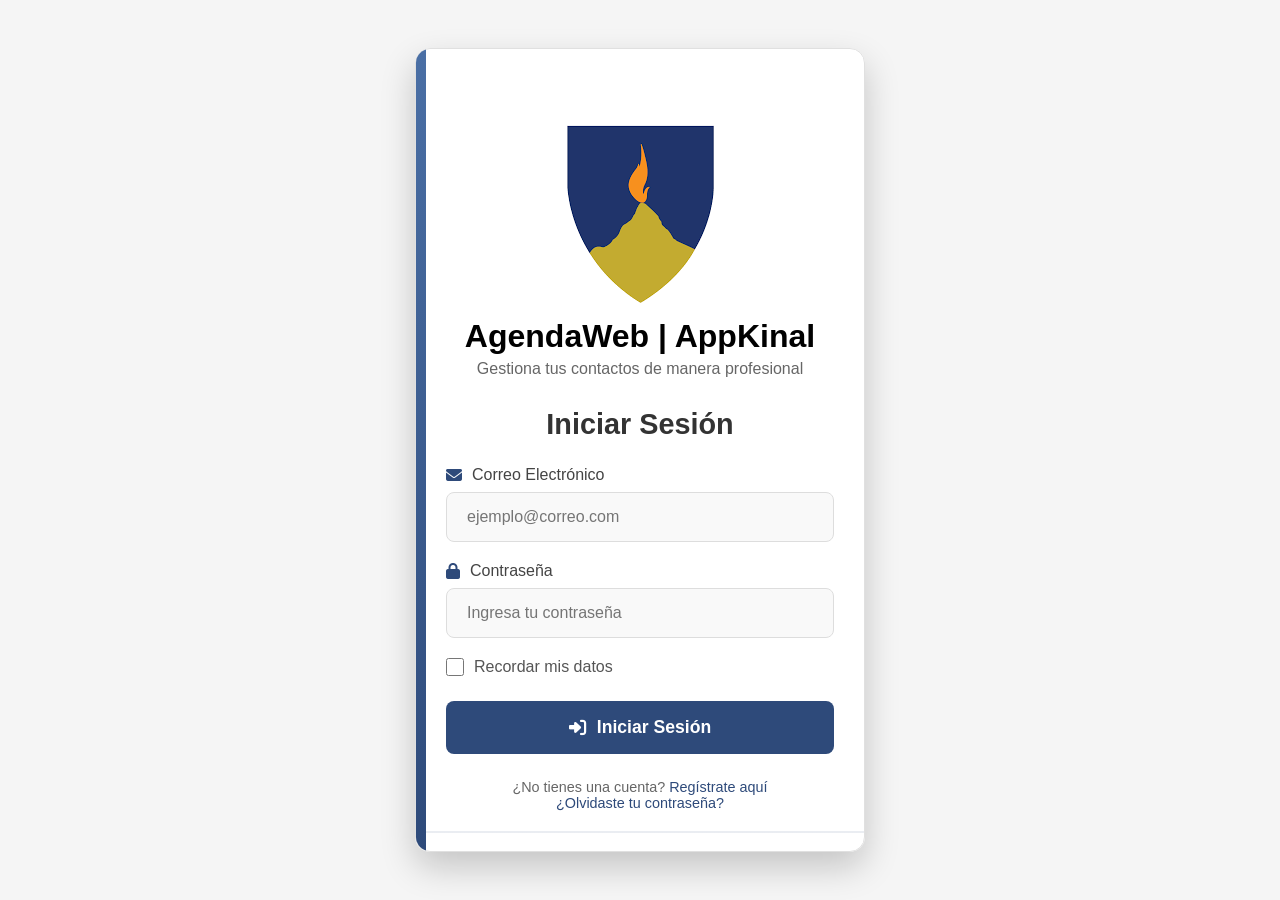
<file: HTML/contactos.html>
<!DOCTYPE html>
<html lang="es">
<head>
    <meta charset="UTF-8">
    <meta name="viewport" content="width=device-width, initial-scale=1.0">
    <title>Mis Contactos | AppKinal</title>
    <link rel="stylesheet" href="../CSS/contactos.css">
    <link rel="stylesheet" href="https://cdnjs.cloudflare.com/ajax/libs/font-awesome/6.4.0/css/all.min.css">
    <link rel="stylesheet" href="../CSS/compartido.css">
    <link rel="icon" href="../img/iconoagenda.png" type="image/png">
</head>
<body>
    <div class="container">
        <header class="header">
            <div class="logo">
                <i class="fas fa-address-book"></i>
                <h1>Mi Agenda</h1>
            </div>
            <div class="user-info">
                <span id="userName"></span>
                <a href="../HTML/perfil.html" class="profile-link">
                    <i class="fas fa-user-circle"></i>
                </a>
            </div>
        </header>
        
        <nav class="sidebar">
            <ul class="nav-menu">
                <li class="nav-item active">
                    <a href="../HTML/contactos.html">
                        <i class="fas fa-users"></i>
                        <span>Contactos</span>
                    </a>
                </li>
                <li class="nav-item">
                    <a href="../HTML/favoritos.html">
                        <i class="fas fa-star"></i>
                        <span>Favoritos</span>
                    </a>
                </li>
                <li class="nav-item">
                    <a href="../HTML/todo-list.html">
                        <i class="fas fa-tasks"></i>
                        <span>To-Do List</span>
                    </a>
                </li>
                <li class="nav-item">
                    <a href="../HTML/index.html" class="logout">
                        <i class="fas fa-sign-out-alt"></i>
                        <span>Cerrar Sesión</span>
                    </a>
                </li>
            </ul>
        </nav>
        
        <main class="main-content">
            <div class="content-header">
                <h2><i class="fas fa-users"></i> Mis Contactos</h2>
                <a href="../HTML/nuevo-contacto.html" class="btn-add">
                    <i class="fas fa-plus-circle"></i> Nuevo Contacto
                </a>
            </div>
            
            <div class="contacts-grid" id="contactsList">
                <!-- Los contactos se cargarán aquí con el JavaScript -->
            </div>
            
            <div class="notebook-lines"></div>
        </main>
        
        <div class="floating-btn">
            <a href="../HTML/nuevo-contacto.html" class="fab">
                <i class="fas fa-plus"></i>
            </a>
        </div>
    </div>
    
    <script src="../js/contactos.js"></script>
    <script src="../js/compartido.js"></script>
</body>
</html>
</file>
<file: CSS/contactos.css>
* {
    margin: 0;
    padding: 0;
    box-sizing: border-box;
    font-family: 'Segoe UI', Tahoma, Geneva, Verdana, sans-serif;
}

body {
    min-height: 100vh;
    background-color: #f8f9fa;
    color: #333;
}

.container {
    display: grid;
    grid-template-columns: 250px 1fr;
    grid-template-rows: 70px 1fr;
    min-height: 100vh;
}

.header {
    grid-column: 1 / -1;
    background: linear-gradient(135deg, #2e4a7a 0%, #3a5f9a 100%);
    color: white;
    display: flex;
    justify-content: space-between;
    align-items: center;
    padding: 0 30px;
    box-shadow: 0 2px 10px rgba(0, 0, 0, 0.1);
    z-index: 100;
    animation: slideDown 0.5s ease-out;
}

.logo {
    display: flex;
    align-items: center;
    gap: 15px;
}

.logo i {
    font-size: 2rem;
    animation: pulse 3s infinite;
}

.logo h1 {
    font-size: 1.8rem;
    font-weight: 700;
}

.user-info {
    display: flex;
    align-items: center;
    gap: 15px;
    font-size: 1rem;
}

.profile-link {
    color: white;
    font-size: 1.8rem;
    transition: transform 0.3s ease;
}

.profile-link:hover {
    transform: scale(1.1);
    color: #ffd700;
}

.sidebar {
    background-color: white;
    border-right: 1px solid #e0e0e0;
    padding-top: 20px;
    box-shadow: 2px 0 5px rgba(0, 0, 0, 0.05);
    animation: slideInLeft 0.6s ease-out;
}

.nav-menu {
    list-style: none;
}

.nav-item {
    margin-bottom: 5px;
}

.nav-item a {
    display: flex;
    align-items: center;
    gap: 15px;
    padding: 18px 25px;
    color: #555;
    text-decoration: none;
    font-size: 1rem;
    font-weight: 500;
    transition: all 0.3s ease;
    border-left: 4px solid transparent;
}

.nav-item a:hover {
    background-color: #f0f5ff;
    color: #2e4a7a;
    border-left-color: #2e4a7a;
}

.nav-item.active a {
    background-color: #e8f0fe;
    color: #2e4a7a;
    border-left-color: #2e4a7a;
    font-weight: 600;
}

.nav-item a i {
    font-size: 1.2rem;
    width: 24px;
    text-align: center;
}

.logout {
    color: #e74c3c !important;
}

.logout:hover {
    color: #c0392b !important;
    background-color: #ffeaea !important;
    border-left-color: #e74c3c !important;
}

.main-content {
    padding: 30px;
    background-color: #f8f9fa;
    position: relative;
    overflow-y: auto;
    animation: fadeIn 0.8s ease-out;
}

.content-header {
    display: flex;
    justify-content: space-between;
    align-items: center;
    margin-bottom: 30px;
    padding-bottom: 15px;
    border-bottom: 2px solid #e0e0e0;
}

.content-header h2 {
    color: #2e4a7a;
    font-size: 1.8rem;
    display: flex;
    align-items: center;
    gap: 10px;
}

.btn-add {
    background-color: #2e4a7a;
    color: white;
    padding: 12px 24px;
    border-radius: 8px;
    text-decoration: none;
    font-weight: 600;
    display: flex;
    align-items: center;
    gap: 10px;
    transition: all 0.3s ease;
    box-shadow: 0 4px 6px rgba(46, 74, 122, 0.2);
}

.btn-add:hover {
    background-color: #1a3157;
    transform: translateY(-2px);
    box-shadow: 0 6px 12px rgba(46, 74, 122, 0.3);
}

.contacts-grid {
    display: grid;
    grid-template-columns: repeat(auto-fill, minmax(300px, 1fr));
    gap: 25px;
    margin-bottom: 50px;
}

.contact-card {
    background: white;
    border-radius: 12px;
    overflow: hidden;
    box-shadow: 0 5px 15px rgba(0, 0, 0, 0.08);
    transition: all 0.4s ease;
    cursor: pointer;
    animation: fadeInUp 0.6s ease-out;
    position: relative;
    border: 1px solid #e0e0e0;
}

.contact-card:hover {
    transform: translateY(-8px);
    box-shadow: 0 15px 30px rgba(0, 0, 0, 0.15);
}

.contact-header {
    background: linear-gradient(135deg, #3a5f9a 0%, #2e4a7a 100%);
    padding: 20px;
    color: white;
    display: flex;
    align-items: center;
    gap: 20px;
}

.contact-avatar {
    width: 70px;
    height: 70px;
    border-radius: 50%;
    overflow: hidden;
    border: 3px solid rgba(255, 255, 255, 0.3);
    flex-shrink: 0;
}

.contact-avatar img {
    width: 100%;
    height: 100%;
    object-fit: cover;
}

.contact-info h3 {
    font-size: 1.4rem;
    margin-bottom: 5px;
    font-weight: 600;
}

.contact-info p {
    opacity: 0.9;
    font-size: 0.95rem;
}

.contact-body {
    padding: 20px;
}

.contact-details {
    list-style: none;
}

.contact-details li {
    display: flex;
    align-items: center;
    gap: 10px;
    margin-bottom: 12px;
    color: #555;
    font-size: 0.95rem;
}

.contact-details li i {
    color: #2e4a7a;
    width: 20px;
}

.favorite-btn {
    position: absolute;
    top: 15px;
    right: 15px;
    background: rgba(255, 255, 255, 0.9);
    border: none;
    width: 36px;
    height: 36px;
    border-radius: 50%;
    display: flex;
    align-items: center;
    justify-content: center;
    cursor: pointer;
    transition: all 0.3s ease;
    color: #ffd700;
    font-size: 1.2rem;
}

.favorite-btn:hover {
    background: white;
    transform: scale(1.1);
}

.notebook-lines {
    position: absolute;
    top: 0;
    left: 0;
    width: 100%;
    height: 100%;
    background: linear-gradient(to bottom, transparent 95%, rgba(46, 74, 122, 0.05) 95%);
    background-size: 100% 30px;
    pointer-events: none;
    z-index: -1;
}

.floating-btn {
    position: fixed;
    bottom: 30px;
    right: 30px;
    z-index: 1000;
}

.fab {
    display: flex;
    align-items: center;
    justify-content: center;
    width: 60px;
    height: 60px;
    background-color: #2e4a7a;
    color: white;
    border-radius: 50%;
    font-size: 1.8rem;
    text-decoration: none;
    box-shadow: 0 4px 15px rgba(46, 74, 122, 0.3);
    transition: all 0.3s ease;
    animation: pulse 2s infinite;
}

.fab:hover {
    background-color: #1a3157;
    transform: scale(1.1) rotate(90deg);
    box-shadow: 0 6px 20px rgba(46, 74, 122, 0.4);
}

/* Animaciones */
@keyframes slideDown {
    from { transform: translateY(-100%); opacity: 0; }
    to { transform: translateY(0); opacity: 1; }
}

@keyframes slideInLeft {
    from { transform: translateX(-100%); opacity: 0; }
    to { transform: translateX(0); opacity: 1; }
}

@keyframes fadeInUp {
    from { transform: translateY(20px); opacity: 0; }
    to { transform: translateY(0); opacity: 1; }
}

@keyframes fadeIn {
    from { opacity: 0; }
    to { opacity: 1; }
}

@keyframes pulse {
    0% { box-shadow: 0 0 0 0 rgba(46, 74, 122, 0.4); }
    70% { box-shadow: 0 0 0 10px rgba(46, 74, 122, 0); }
    100% { box-shadow: 0 0 0 0 rgba(46, 74, 122, 0); }
}

/* Responsive */
@media (max-width: 1024px) {
    .container {
        grid-template-columns: 200px 1fr;
    }
    
    .contacts-grid {
        grid-template-columns: repeat(auto-fill, minmax(280px, 1fr));
    }
}

@media (max-width: 768px) {
    .container {
        grid-template-columns: 1fr;
        grid-template-rows: 70px auto 1fr;
    }
    
    .sidebar {
        grid-row: 2;
        border-right: none;
        border-bottom: 1px solid #e0e0e0;
        animation: slideDown 0.5s ease-out;
    }
    
    .nav-menu {
        display: flex;
        overflow-x: auto;
        padding: 10px;
    }
    
    .nav-item {
        flex-shrink: 0;
        margin-bottom: 0;
    }
    
    .nav-item a {
        padding: 12px 20px;
        border-left: none;
        border-bottom: 3px solid transparent;
    }
    
    .nav-item a:hover,
    .nav-item.active a {
        border-left: none;
        border-bottom-color: #2e4a7a;
    }
    
    .content-header {
        flex-direction: column;
        align-items: flex-start;
        gap: 15px;
    }
    
    .contacts-grid {
        grid-template-columns: 1fr;
    }
}

@media (max-width: 480px) {
    .header {
        padding: 0 15px;
    }
    
    .logo h1 {
        font-size: 1.5rem;
    }
    
    .main-content {
        padding: 20px 15px;
    }
    
    .contact-header {
        flex-direction: column;
        text-align: center;
        gap: 15px;
    }
    
    .fab {
        width: 50px;
        height: 50px;
        font-size: 1.5rem;
    }
}
</file>
<file: CSS/compartido.css>
/* Codigo para poner cambiar de color la pagina de blanco y de neegro */
:root {
    --primary-color: #2e4a7a;
    --primary-dark: #1a3157;
    --primary-light: #3a5f9a;
    --secondary-color: #ffd700;
    --accent-color: #2e8b57;
    --danger-color: #e74c3c;
    --warning-color: #f39c12;
    --success-color: #27ae60;
    --light-color: #f8f9fa;
    --dark-color: #333;
    --gray-color: #666;
    --border-color: #e0e0e0;
    --shadow: 0 5px 15px rgba(0, 0, 0, 0.08);
}

.dark-mode {
    --light-color: #1a1a1a;
    --dark-color: #f0f0f0;
    --gray-color: #aaa;
    --border-color: #444;
    background-color: #121212;
    color: #f0f0f0;
}

.dark-mode .main-content {
    background-color: #1a1a1a;
}

.dark-mode .sidebar,
.dark-mode .contact-card,
.dark-mode .favorite-card,
.dark-mode .todo-container,
.dark-mode .form-container,
.dark-mode .contact-detail-container,
.dark-mode .profile-container,
.dark-mode .detail-section,
.dark-mode .settings-list .setting-item {
    background-color: #2d2d2d;
    border-color: #444;
    color: #f0f0f0;
}

.dark-mode .input-group input,
.dark-mode .form-group input,
.dark-mode .form-group select,
.dark-mode .form-group textarea,
.dark-mode #taskInput,
.dark-mode #prioritySelect,
.dark-mode .modal-input,
.dark-mode .modal-select {
    background-color: #333;
    color: #f0f0f0;
    border-color: #555;
}

.dark-mode .input-group label,
.dark-mode .form-group label,
.dark-mode .detail-label,
.dark-mode .setting-title {
    color: #ddd;
}

.dark-mode .nav-item a {
    color: #ccc;
}

.dark-mode .nav-item a:hover {
    background-color: #333;
    color: #fff;
}

.dark-mode .notebook-lines {
    background: linear-gradient(to bottom, transparent 95%, rgba(255, 255, 255, 0.05) 95%);
}
</file>
<file: CSS/detalle-contacto.css>
* {
    margin: 0;
    padding: 0;
    box-sizing: border-box;
    font-family: 'Segoe UI', Tahoma, Geneva, Verdana, sans-serif;
}

body {
    min-height: 100vh;
    background-color: #f8f9fa;
    color: #333;
}

.container {
    display: grid;
    grid-template-columns: 250px 1fr;
    grid-template-rows: 70px 1fr;
    min-height: 100vh;
}

.header {
    grid-column: 1 / -1;
    background: linear-gradient(135deg, #2e4a7a 0%, #3a5f9a 100%);
    color: white;
    display: flex;
    justify-content: space-between;
    align-items: center;
    padding: 0 30px;
    box-shadow: 0 2px 10px rgba(0, 0, 0, 0.1);
    z-index: 100;
}

.logo {
    display: flex;
    align-items: center;
    gap: 15px;
}

.logo i {
    font-size: 2rem;
    animation: pulse 3s infinite;
}

.logo h1 {
    font-size: 1.8rem;
    font-weight: 700;
}

.user-info {
    display: flex;
    align-items: center;
    gap: 15px;
    font-size: 1rem;
}

.profile-link {
    color: white;
    font-size: 1.8rem;
    transition: transform 0.3s ease;
}

.profile-link:hover {
    transform: scale(1.1);
    color: #ffd700;
}

.sidebar {
    background-color: white;
    border-right: 1px solid #e0e0e0;
    padding-top: 20px;
    box-shadow: 2px 0 5px rgba(0, 0, 0, 0.05);
}

.nav-menu {
    list-style: none;
}

.nav-item {
    margin-bottom: 5px;
}

.nav-item a {
    display: flex;
    align-items: center;
    gap: 15px;
    padding: 18px 25px;
    color: #555;
    text-decoration: none;
    font-size: 1rem;
    font-weight: 500;
    transition: all 0.3s ease;
    border-left: 4px solid transparent;
}

.nav-item a:hover {
    background-color: #f0f5ff;
    color: #2e4a7a;
    border-left-color: #2e4a7a;
}

.nav-item a i {
    font-size: 1.2rem;
    width: 24px;
    text-align: center;
}

.logout {
    color: #e74c3c !important;
}

.logout:hover {
    color: #c0392b !important;
    background-color: #ffeaea !important;
    border-left-color: #e74c3c !important;
}

.main-content {
    padding: 30px;
    background-color: #f8f9fa;
    position: relative;
    overflow-y: auto;
    animation: fadeIn 0.8s ease-out;
}

.content-header {
    display: flex;
    justify-content: space-between;
    align-items: center;
    margin-bottom: 30px;
    padding-bottom: 15px;
    border-bottom: 2px solid #e0e0e0;
}

.content-header h2 {
    color: #2e4a7a;
    font-size: 1.8rem;
    display: flex;
    align-items: center;
    gap: 10px;
}

.btn-back {
    background-color: #6c757d;
    color: white;
    padding: 10px 20px;
    border-radius: 8px;
    text-decoration: none;
    font-weight: 600;
    display: flex;
    align-items: center;
    gap: 10px;
    transition: all 0.3s ease;
}

.btn-back:hover {
    background-color: #545b62;
    transform: translateX(-5px);
}

.contact-detail-container {
    background-color: white;
    border-radius: 12px;
    overflow: hidden;
    box-shadow: 0 5px 20px rgba(0, 0, 0, 0.08);
    animation: slideUp 0.6s ease-out;
    border: 1px solid #e0e0e0;
}

.contact-header-detail {
    background: linear-gradient(135deg, #3a5f9a 0%, #2e4a7a 100%);
    padding: 40px;
    color: white;
    display: flex;
    align-items: center;
    gap: 40px;
    position: relative;
}

.contact-avatar-large {
    width: 150px;
    height: 150px;
    border-radius: 50%;
    overflow: hidden;
    border: 5px solid rgba(255, 255, 255, 0.3);
    flex-shrink: 0;
    position: relative;
}

.contact-avatar-large img {
    width: 100%;
    height: 100%;
    object-fit: cover;
}

.avatar-overlay {
    position: absolute;
    top: 0;
    left: 0;
    width: 100%;
    height: 100%;
    background-color: rgba(0, 0, 0, 0.5);
    display: flex;
    align-items: center;
    justify-content: center;
    opacity: 0;
    transition: opacity 0.3s ease;
    cursor: pointer;
}

.contact-avatar-large:hover .avatar-overlay {
    opacity: 1;
}

.avatar-overlay i {
    font-size: 2rem;
    color: white;
}

.contact-info-detail h2 {
    font-size: 2.2rem;
    margin-bottom: 10px;
    font-weight: 700;
}

.company {
    font-size: 1.2rem;
    opacity: 0.9;
    margin-bottom: 25px;
}

.contact-actions {
    display: flex;
    gap: 15px;
    flex-wrap: wrap;
}

.btn-action {
    padding: 12px 24px;
    background-color: rgba(255, 255, 255, 0.2);
    color: white;
    border: 2px solid rgba(255, 255, 255, 0.3);
    border-radius: 8px;
    font-size: 1rem;
    font-weight: 600;
    cursor: pointer;
    transition: all 0.3s ease;
    display: flex;
    align-items: center;
    gap: 10px;
    backdrop-filter: blur(5px);
}

.btn-action:hover {
    background-color: rgba(255, 255, 255, 0.3);
    transform: translateY(-3px);
    box-shadow: 0 5px 15px rgba(0, 0, 0, 0.2);
}

.btn-action.favorite {
    background-color: rgba(255, 215, 0, 0.2);
    border-color: rgba(255, 215, 0, 0.3);
}

.btn-action.favorite:hover {
    background-color: rgba(255, 215, 0, 0.3);
}

.contact-details-grid {
    padding: 40px;
    display: grid;
    grid-template-columns: repeat(2, 1fr);
    gap: 30px;
}

.detail-section {
    background-color: #f9f9f9;
    border-radius: 10px;
    padding: 25px;
    border: 1px solid #eee;
}

.detail-section h3 {
    color: #2e4a7a;
    margin-bottom: 20px;
    font-size: 1.4rem;
    display: flex;
    align-items: center;
    gap: 10px;
}

.detail-section.full-width {
    grid-column: 1 / -1;
}

.detail-list {
    display: flex;
    flex-direction: column;
    gap: 15px;
}

.detail-item {
    display: flex;
    padding-bottom: 15px;
    border-bottom: 1px dashed #ddd;
}

.detail-item:last-child {
    border-bottom: none;
}

.detail-label {
    font-weight: 600;
    color: #555;
    min-width: 150px;
}

.detail-value {
    color: #333;
    flex: 1;
}

.notes-container {
    background-color: white;
    padding: 20px;
    border-radius: 8px;
    border-left: 4px solid #2e4a7a;
    min-height: 100px;
}

.notes-container p {
    line-height: 1.6;
    color: #555;
}

.notebook-lines {
    position: absolute;
    top: 0;
    left: 0;
    width: 100%;
    height: 100%;
    background: linear-gradient(to bottom, transparent 95%, rgba(46, 74, 122, 0.05) 95%);
    background-size: 100% 30px;
    pointer-events: none;
    z-index: -1;
}

/* Animaciones */
@keyframes slideUp {
    from { transform: translateY(30px); opacity: 0; }
    to { transform: translateY(0); opacity: 1; }
}

@keyframes fadeIn {
    from { opacity: 0; }
    to { opacity: 1; }
}

@keyframes pulse {
    0% { transform: scale(1); }
    50% { transform: scale(1.05); }
    100% { transform: scale(1); }
}

/* Responsive */
@media (max-width: 1024px) {
    .container {
        grid-template-columns: 200px 1fr;
    }
    
    .contact-header-detail {
        flex-direction: column;
        text-align: center;
        gap: 30px;
    }
    
    .contact-actions {
        justify-content: center;
    }
}

@media (max-width: 768px) {
    .container {
        grid-template-columns: 1fr;
        grid-template-rows: 70px auto 1fr;
    }
    
    .sidebar {
        grid-row: 2;
        border-right: none;
        border-bottom: 1px solid #e0e0e0;
    }
    
    .nav-menu {
        display: flex;
        overflow-x: auto;
        padding: 10px;
    }
    
    .nav-item {
        flex-shrink: 0;
        margin-bottom: 0;
    }
    
    .nav-item a {
        padding: 12px 20px;
        border-left: none;
        border-bottom: 3px solid transparent;
    }
    
    .nav-item a:hover {
        border-left: none;
        border-bottom-color: #2e4a7a;
    }
    
    .contact-details-grid {
        grid-template-columns: 1fr;
        padding: 25px;
    }
    
    .content-header {
        flex-direction: column;
        align-items: flex-start;
        gap: 15px;
    }
    
    .contact-avatar-large {
        width: 120px;
        height: 120px;
    }
    
    .contact-info-detail h2 {
        font-size: 1.8rem;
    }
    
    .contact-actions {
        justify-content: center;
    }
    
    .btn-action {
        padding: 10px 15px;
        font-size: 0.9rem;
    }
}

@media (max-width: 480px) {
    .header {
        padding: 0 15px;
    }
    
    .logo h1 {
        font-size: 1.5rem;
    }
    
    .main-content {
        padding: 20px 15px;
    }
    
    .contact-header-detail {
        padding: 25px 20px;
    }
    
    .contact-avatar-large {
        width: 100px;
        height: 100px;
    }
    
    .contact-actions {
        flex-direction: column;
    }
    
    .btn-action {
        width: 100%;
        justify-content: center;
    }
    
    .detail-item {
        flex-direction: column;
        gap: 5px;
    }
    
    .detail-label {
        min-width: auto;
    }
}
</file>
<file: CSS/favoritos.css>
* {
    margin: 0;
    padding: 0;
    box-sizing: border-box;
    font-family: 'Segoe UI', Tahoma, Geneva, Verdana, sans-serif;
}

body {
    min-height: 100vh;
    background-color: #f8f9fa;
    color: #333;
}

.container {
    display: grid;
    grid-template-columns: 250px 1fr;
    grid-template-rows: 70px 1fr;
    min-height: 100vh;
}

.header {
    grid-column: 1 / -1;
    background: linear-gradient(135deg, #2e4a7a 0%, #3a5f9a 100%);
    color: white;
    display: flex;
    justify-content: space-between;
    align-items: center;
    padding: 0 30px;
    box-shadow: 0 2px 10px rgba(0, 0, 0, 0.1);
    z-index: 100;
}

.logo {
    display: flex;
    align-items: center;
    gap: 15px;
}

.logo i {
    font-size: 2rem;
    animation: pulse 3s infinite;
}

.logo h1 {
    font-size: 1.8rem;
    font-weight: 700;
}

.user-info {
    display: flex;
    align-items: center;
    gap: 15px;
    font-size: 1rem;
}

.profile-link {
    color: white;
    font-size: 1.8rem;
    transition: transform 0.3s ease;
}

.profile-link:hover {
    transform: scale(1.1);
    color: #e0d8aa;
}

.sidebar {
    background-color: white;
    border-right: 1px solid #e0e0e0;
    padding-top: 20px;
    box-shadow: 2px 0 5px rgba(0, 0, 0, 0.05);
}

.nav-menu {
    list-style: none;
}

.nav-item {
    margin-bottom: 5px;
}

.nav-item a {
    display: flex;
    align-items: center;
    gap: 15px;
    padding: 18px 25px;
    color: #555;
    text-decoration: none;
    font-size: 1rem;
    font-weight: 500;
    transition: all 0.3s ease;
    border-left: 4px solid transparent;
}

.nav-item a:hover {
    background-color: #f0f5ff;
    color: #2e4a7a;
    border-left-color: #2e4a7a;
}

.nav-item.active a {
    background-color: #e8f0fe;
    color: #2e4a7a;
    border-left-color: #2e4a7a;
    font-weight: 600;
}

.nav-item a i {
    font-size: 1.2rem;
    width: 24px;
    text-align: center;
}

.logout {
    color: #e74c3c !important;
}

.logout:hover {
    color: #c0392b !important;
    background-color: #ffeaea !important;
    border-left-color: #e74c3c !important;
}

.main-content {
    padding: 30px;
    background-color: #f8f9fa;
    position: relative;
    overflow-y: auto;
    animation: fadeIn 0.8s ease-out;
}

.content-header {
    display: flex;
    justify-content: space-between;
    align-items: center;
    margin-bottom: 30px;
    padding-bottom: 15px;
    border-bottom: 2px solid #e0e0e0;
}

.content-header h2 {
    color: #2e4a7a;
    font-size: 1.8rem;
    display: flex;
    align-items: center;
    gap: 10px;
}

.content-header h2 i {
    color: #ffd700;
    animation: starGlow 2s infinite;
}

.stats {
    display: flex;
    gap: 20px;
}

.stat-item {
    display: flex;
    align-items: center;
    gap: 8px;
    background-color: #fff8e1;
    padding: 8px 16px;
    border-radius: 20px;
    font-weight: 500;
    color: #ff8f00;
    border: 1px solid #ffe082;
}

.stat-item i {
    font-size: 1.2rem;
}

.favorites-grid {
    display: grid;
    grid-template-columns: repeat(auto-fill, minmax(300px, 1fr));
    gap: 25px;
    margin-bottom: 50px;
}

.favorite-card {
    background: white;
    border-radius: 12px;
    overflow: hidden;
    box-shadow: 0 5px 15px rgba(0, 0, 0, 0.08);
    transition: all 0.4s ease;
    cursor: pointer;
    animation: fadeInUp 0.6s ease-out;
    position: relative;
    border: 1px solid #e0e0e0;
    border-top: 5px solid #ffd700;
}

.favorite-card:hover {
    transform: translateY(-8px);
    box-shadow: 0 15px 30px rgba(0, 0, 0, 0.15);
}

.favorite-header {
    background: linear-gradient(135deg, #fff8e1 0%, #ffecb3 100%);
    padding: 20px;
    color: #5d4037;
    display: flex;
    align-items: center;
    gap: 20px;
}

.favorite-avatar {
    width: 70px;
    height: 70px;
    border-radius: 50%;
    overflow: hidden;
    border: 3px solid #ffd700;
    flex-shrink: 0;
}

.favorite-avatar img {
    width: 100%;
    height: 100%;
    object-fit: cover;
}

.favorite-info h3 {
    font-size: 1.4rem;
    margin-bottom: 5px;
    font-weight: 600;
}

.favorite-info p {
    opacity: 0.9;
    font-size: 0.95rem;
}

.favorite-body {
    padding: 20px;
}

.favorite-details {
    list-style: none;
}

.favorite-details li {
    display: flex;
    align-items: center;
    gap: 10px;
    margin-bottom: 12px;
    color: #555;
    font-size: 0.95rem;
}

.favorite-details li i {
    color: #ff8f00;
    width: 20px;
}

.remove-favorite-btn {
    position: absolute;
    top: 15px;
    right: 15px;
    background: rgba(255, 235, 59, 0.9);
    border: none;
    width: 36px;
    height: 36px;
    border-radius: 50%;
    display: flex;
    align-items: center;
    justify-content: center;
    cursor: pointer;
    transition: all 0.3s ease;
    color: #5d4037;
    font-size: 1.2rem;
}

.remove-favorite-btn:hover {
    background: #ffca28;
    transform: scale(1.1) rotate(90deg);
}

.empty-state {
    text-align: center;
    padding: 60px 20px;
    display: none;
}

.empty-icon {
    font-size: 5rem;
    color: #e0e0e0;
    margin-bottom: 20px;
    animation: bounce 2s infinite;
}

.empty-state h3 {
    color: #666;
    font-size: 1.8rem;
    margin-bottom: 10px;
}

.empty-state p {
    color: #999;
    font-size: 1.1rem;
    margin-bottom: 30px;
}

.btn-explore {
    display: inline-block;
    background-color: #2e4a7a;
    color: white;
    padding: 12px 30px;
    border-radius: 8px;
    text-decoration: none;
    font-weight: 600;
    font-size: 1rem;
    transition: all 0.3s ease;
    box-shadow: 0 4px 6px rgba(46, 74, 122, 0.2);
}

.btn-explore:hover {
    background-color: #1a3157;
    transform: translateY(-3px);
    box-shadow: 0 6px 12px rgba(46, 74, 122, 0.3);
}

.notebook-lines {
    position: absolute;
    top: 0;
    left: 0;
    width: 100%;
    height: 100%;
    background: linear-gradient(to bottom, transparent 95%, rgba(46, 74, 122, 0.05) 95%);
    background-size: 100% 30px;
    pointer-events: none;
    z-index: -1;
}

.floating-btn {
    position: fixed;
    bottom: 30px;
    right: 30px;
    z-index: 1000;
}

.fab {
    display: flex;
    align-items: center;
    justify-content: center;
    width: 60px;
    height: 60px;
    background: linear-gradient(135deg, #ffd700 0%, #ff8f00 100%);
    color: white;
    border-radius: 50%;
    font-size: 1.8rem;
    text-decoration: none;
    box-shadow: 0 4px 15px rgba(255, 215, 0, 0.3);
    transition: all 0.3s ease;
    animation: pulse 2s infinite;
}

.fab:hover {
    background: linear-gradient(135deg, #ffca28 0%, #ff6f00 100%);
    transform: scale(1.1);
    box-shadow: 0 6px 20px rgba(255, 215, 0, 0.4);
}

/* Animaciones */
@keyframes starGlow {
    0%, 100% { text-shadow: 0 0 5px #ffd700, 0 0 10px #ffd700; }
    50% { text-shadow: 0 0 20px #ffd700, 0 0 30px #ffd700; }
}

@keyframes bounce {
    0%, 100% { transform: translateY(0); }
    50% { transform: translateY(-20px); }
}

@keyframes fadeInUp {
    from { transform: translateY(20px); opacity: 0; }
    to { transform: translateY(0); opacity: 1; }
}

@keyframes fadeIn {
    from { opacity: 0; }
    to { opacity: 1; }
}

@keyframes pulse {
    0% { box-shadow: 0 0 0 0 rgba(255, 215, 0, 0.4); }
    70% { box-shadow: 0 0 0 10px rgba(255, 215, 0, 0); }
    100% { box-shadow: 0 0 0 0 rgba(255, 215, 0, 0); }
}

/* Responsive */
@media (max-width: 1024px) {
    .container {
        grid-template-columns: 200px 1fr;
    }
    
    .favorites-grid {
        grid-template-columns: repeat(auto-fill, minmax(280px, 1fr));
    }
}

@media (max-width: 768px) {
    .container {
        grid-template-columns: 1fr;
        grid-template-rows: 70px auto 1fr;
    }
    
    .sidebar {
        grid-row: 2;
        border-right: none;
        border-bottom: 1px solid #e0e0e0;
    }
    
    .nav-menu {
        display: flex;
        overflow-x: auto;
        padding: 10px;
    }
    
    .nav-item {
        flex-shrink: 0;
        margin-bottom: 0;
    }
    
    .nav-item a {
        padding: 12px 20px;
        border-left: none;
        border-bottom: 3px solid transparent;
    }
    
    .nav-item a:hover,
    .nav-item.active a {
        border-left: none;
        border-bottom-color: #2e4a7a;
    }
    
    .content-header {
        flex-direction: column;
        align-items: flex-start;
        gap: 15px;
    }
    
    .favorites-grid {
        grid-template-columns: 1fr;
    }
}

@media (max-width: 480px) {
    .header {
        padding: 0 15px;
    }
    
    .logo h1 {
        font-size: 1.5rem;
    }
    
    .main-content {
        padding: 20px 15px;
    }
    
    .favorite-header {
        flex-direction: column;
        text-align: center;
        gap: 15px;
    }
    
    .fab {
        width: 50px;
        height: 50px;
        font-size: 1.5rem;
    }
}
</file>
<file: CSS/nuevo-contacto.css>
* {
    margin: 0;
    padding: 0;
    box-sizing: border-box;
    font-family: 'Segoe UI', Tahoma, Geneva, Verdana, sans-serif;
}

body {
    min-height: 100vh;
    background-color: #f8f9fa;
    color: #333;
}

.container {
    display: grid;
    grid-template-columns: 250px 1fr;
    grid-template-rows: 70px 1fr;
    min-height: 100vh;
}

.header {
    grid-column: 1 / -1;
    background: linear-gradient(135deg, #2e4a7a 0%, #3a5f9a 100%);
    color: white;
    display: flex;
    justify-content: space-between;
    align-items: center;
    padding: 0 30px;
    box-shadow: 0 2px 10px rgba(0, 0, 0, 0.1);
    z-index: 100;
}

.logo {
    display: flex;
    align-items: center;
    gap: 15px;
}

.logo i {
    font-size: 2rem;
    animation: pulse 3s infinite;
}

.logo h1 {
    font-size: 1.8rem;
    font-weight: 700;
}

.user-info {
    display: flex;
    align-items: center;
    gap: 15px;
    font-size: 1rem;
}

.profile-link {
    color: white;
    font-size: 1.8rem;
    transition: transform 0.3s ease;
}

.profile-link:hover {
    transform: scale(1.1);
    color: #ffd700;
}

.sidebar {
    background-color: white;
    border-right: 1px solid #e0e0e0;
    padding-top: 20px;
    box-shadow: 2px 0 5px rgba(0, 0, 0, 0.05);
}

.nav-menu {
    list-style: none;
}

.nav-item {
    margin-bottom: 5px;
}

.nav-item a {
    display: flex;
    align-items: center;
    gap: 15px;
    padding: 18px 25px;
    color: #555;
    text-decoration: none;
    font-size: 1rem;
    font-weight: 500;
    transition: all 0.3s ease;
    border-left: 4px solid transparent;
}

.nav-item a:hover {
    background-color: #f0f5ff;
    color: #2e4a7a;
    border-left-color: #2e4a7a;
}

.nav-item a i {
    font-size: 1.2rem;
    width: 24px;
    text-align: center;
}

.logout {
    color: #e74c3c !important;
}

.logout:hover {
    color: #c0392b !important;
    background-color: #ffeaea !important;
    border-left-color: #e74c3c !important;
}

.main-content {
    padding: 30px;
    background-color: #f8f9fa;
    position: relative;
    overflow-y: auto;
    animation: fadeIn 0.8s ease-out;
}

.content-header {
    display: flex;
    justify-content: space-between;
    align-items: center;
    margin-bottom: 30px;
    padding-bottom: 15px;
    border-bottom: 2px solid #e0e0e0;
}

.content-header h2 {
    color: #2e4a7a;
    font-size: 1.8rem;
    display: flex;
    align-items: center;
    gap: 10px;
}

.btn-back {
    background-color: #6c757d;
    color: white;
    padding: 10px 20px;
    border-radius: 8px;
    text-decoration: none;
    font-weight: 600;
    display: flex;
    align-items: center;
    gap: 10px;
    transition: all 0.3s ease;
}

.btn-back:hover {
    background-color: #545b62;
    transform: translateX(-5px);
}

.form-container {
    background-color: white;
    border-radius: 12px;
    padding: 30px;
    box-shadow: 0 5px 20px rgba(0, 0, 0, 0.08);
    animation: slideUp 0.6s ease-out;
    border: 1px solid #e0e0e0;
}

.form-grid {
    display: grid;
    grid-template-columns: repeat(2, 1fr);
    gap: 25px;
    margin-bottom: 30px;
}

.form-group {
    display: flex;
    flex-direction: column;
}

.form-group.full-width {
    grid-column: 1 / -1;
}

.form-group label {
    display: flex;
    align-items: center;
    gap: 10px;
    margin-bottom: 8px;
    color: #444;
    font-weight: 500;
    font-size: 0.95rem;
}

.form-group label i {
    color: #2e4a7a;
}

.form-group input,
.form-group select,
.form-group textarea {
    padding: 14px 16px;
    border: 1px solid #ddd;
    border-radius: 8px;
    font-size: 1rem;
    transition: all 0.3s ease;
    background-color: #f9f9f9;
}

.form-group input:focus,
.form-group select:focus,
.form-group textarea:focus {
    outline: none;
    border-color: #2e4a7a;
    box-shadow: 0 0 0 3px rgba(46, 74, 122, 0.1);
    background-color: #fff;
}

.checkbox-group {
    display: flex;
    align-items: center;
    gap: 10px;
    margin-top: 20px;
}

.checkbox-group input[type="checkbox"] {
    width: 20px;
    height: 20px;
    cursor: pointer;
}

.checkbox-group label {
    margin-bottom: 0;
    cursor: pointer;
    color: #555;
}

.form-actions {
    display: flex;
    justify-content: flex-end;
    gap: 15px;
    padding-top: 20px;
    border-top: 1px solid #eee;
}

.btn-cancel {
    padding: 12px 24px;
    background-color: #e0e0e0;
    color: #333;
    border: none;
    border-radius: 8px;
    font-size: 1rem;
    font-weight: 600;
    cursor: pointer;
    transition: all 0.3s ease;
    display: flex;
    align-items: center;
    gap: 10px;
}

.btn-cancel:hover {
    background-color: #d0d0d0;
    transform: translateY(-2px);
}

.btn-submit {
    padding: 12px 24px;
    background-color: #2e4a7a;
    color: white;
    border: none;
    border-radius: 8px;
    font-size: 1rem;
    font-weight: 600;
    cursor: pointer;
    transition: all 0.3s ease;
    display: flex;
    align-items: center;
    gap: 10px;
}

.btn-submit:hover {
    background-color: #1a3157;
    transform: translateY(-2px);
    box-shadow: 0 5px 15px rgba(46, 74, 122, 0.3);
}

.notebook-lines {
    position: absolute;
    top: 0;
    left: 0;
    width: 100%;
    height: 100%;
    background: linear-gradient(to bottom, transparent 95%, rgba(46, 74, 122, 0.05) 95%);
    background-size: 100% 30px;
    pointer-events: none;
    z-index: -1;
}

/* Animaciones */
@keyframes slideUp {
    from { transform: translateY(30px); opacity: 0; }
    to { transform: translateY(0); opacity: 1; }
}

@keyframes fadeIn {
    from { opacity: 0; }
    to { opacity: 1; }
}

@keyframes pulse {
    0% { transform: scale(1); }
    50% { transform: scale(1.05); }
    100% { transform: scale(1); }
}

/* Responsive */
@media (max-width: 1024px) {
    .container {
        grid-template-columns: 200px 1fr;
    }
}

@media (max-width: 768px) {
    .container {
        grid-template-columns: 1fr;
        grid-template-rows: 70px auto 1fr;
    }
    
    .sidebar {
        grid-row: 2;
        border-right: none;
        border-bottom: 1px solid #e0e0e0;
    }
    
    .nav-menu {
        display: flex;
        overflow-x: auto;
        padding: 10px;
    }
    
    .nav-item {
        flex-shrink: 0;
        margin-bottom: 0;
    }
    
    .nav-item a {
        padding: 12px 20px;
        border-left: none;
        border-bottom: 3px solid transparent;
    }
    
    .nav-item a:hover {
        border-left: none;
        border-bottom-color: #2e4a7a;
    }
    
    .form-grid {
        grid-template-columns: 1fr;
    }
    
    .content-header {
        flex-direction: column;
        align-items: flex-start;
        gap: 15px;
    }
}

@media (max-width: 480px) {
    .header {
        padding: 0 15px;
    }
    
    .logo h1 {
        font-size: 1.5rem;
    }
    
    .main-content {
        padding: 20px 15px;
    }
    
    .form-container {
        padding: 20px;
    }
    
    .form-actions {
        flex-direction: column;
    }
    
    .btn-cancel,
    .btn-submit {
        width: 100%;
        justify-content: center;
    }
}
</file>
<file: CSS/perfil.css>
* {
    margin: 0;
    padding: 0;
    box-sizing: border-box;
    font-family: 'Segoe UI', Tahoma, Geneva, Verdana, sans-serif;
}

body {
    min-height: 100vh;
    background-color: #f8f9fa;
    color: #333;
}

.container {
    display: grid;
    grid-template-columns: 250px 1fr;
    grid-template-rows: 70px 1fr;
    min-height: 100vh;
}

.header {
    grid-column: 1 / -1;
    background: linear-gradient(135deg, #2e4a7a 0%, #3a5f9a 100%);
    color: white;
    display: flex;
    justify-content: space-between;
    align-items: center;
    padding: 0 30px;
    box-shadow: 0 2px 10px rgba(0, 0, 0, 0.1);
    z-index: 100;
}

.logo {
    display: flex;
    align-items: center;
    gap: 15px;
}

.logo i {
    font-size: 2rem;
    animation: pulse 3s infinite;
}

.logo h1 {
    font-size: 1.8rem;
    font-weight: 700;
}

.user-info {
    display: flex;
    align-items: center;
    gap: 15px;
    font-size: 1rem;
}

.profile-link {
    color: white;
    font-size: 1.8rem;
    transition: transform 0.3s ease;
}

.profile-link:hover,
.profile-link.active {
    transform: scale(1.1);
    color: #ffd700;
}

.sidebar {
    background-color: white;
    border-right: 1px solid #e0e0e0;
    padding-top: 20px;
    box-shadow: 2px 0 5px rgba(0, 0, 0, 0.05);
}

.nav-menu {
    list-style: none;
}

.nav-item {
    margin-bottom: 5px;
}

.nav-item a {
    display: flex;
    align-items: center;
    gap: 15px;
    padding: 18px 25px;
    color: #555;
    text-decoration: none;
    font-size: 1rem;
    font-weight: 500;
    transition: all 0.3s ease;
    border-left: 4px solid transparent;
}

.nav-item a:hover {
    background-color: #f0f5ff;
    color: #2e4a7a;
    border-left-color: #2e4a7a;
}

.nav-item a i {
    font-size: 1.2rem;
    width: 24px;
    text-align: center;
}

.logout {
    color: #e74c3c !important;
}

.logout:hover {
    color: #c0392b !important;
    background-color: #ffeaea !important;
    border-left-color: #e74c3c !important;
}

.main-content {
    padding: 30px;
    background-color: #f8f9fa;
    position: relative;
    overflow-y: auto;
    animation: fadeIn 0.8s ease-out;
}

.content-header {
    display: flex;
    justify-content: space-between;
    align-items: center;
    margin-bottom: 30px;
    padding-bottom: 15px;
    border-bottom: 2px solid #e0e0e0;
}

.content-header h2 {
    color: #2e4a7a;
    font-size: 1.8rem;
    display: flex;
    align-items: center;
    gap: 10px;
}

.btn-edit {
    background-color: #2e4a7a;
    color: white;
    padding: 10px 20px;
    border: none;
    border-radius: 8px;
    font-size: 1rem;
    font-weight: 600;
    cursor: pointer;
    transition: all 0.3s ease;
    display: flex;
    align-items: center;
    gap: 10px;
}

.btn-edit:hover {
    background-color: #1a3157;
    transform: translateY(-2px);
    box-shadow: 0 5px 15px rgba(46, 74, 122, 0.3);
}

.profile-container {
    background-color: white;
    border-radius: 12px;
    overflow: hidden;
    box-shadow: 0 5px 20px rgba(0, 0, 0, 0.08);
    animation: slideUp 0.6s ease-out;
    border: 1px solid #e0e0e0;
}

.profile-header {
    background: linear-gradient(135deg, #3a5f9a 0%, #2e4a7a 100%);
    padding: 40px;
    color: white;
    display: flex;
    align-items: center;
    gap: 40px;
}

.profile-avatar {
    width: 150px;
    height: 150px;
    border-radius: 50%;
    overflow: hidden;
    border: 5px solid rgba(255, 255, 255, 0.3);
    flex-shrink: 0;
    position: relative;
}

.profile-avatar img {
    width: 100%;
    height: 100%;
    object-fit: cover;
}

.avatar-overlay {
    position: absolute;
    top: 0;
    left: 0;
    width: 100%;
    height: 100%;
    background-color: rgba(0, 0, 0, 0.5);
    display: flex;
    align-items: center;
    justify-content: center;
    opacity: 0;
    transition: opacity 0.3s ease;
    cursor: pointer;
}

.profile-avatar:hover .avatar-overlay {
    opacity: 1;
}

.avatar-overlay i {
    font-size: 2rem;
    color: white;
}

.profile-info h1 {
    font-size: 2.5rem;
    margin-bottom: 10px;
    font-weight: 700;
}

.user-title {
    font-size: 1.2rem;
    opacity: 0.9;
    margin-bottom: 25px;
}

.profile-stats {
    display: flex;
    gap: 40px;
}

.stat {
    text-align: center;
}

.stat-number {
    display: block;
    font-size: 2.2rem;
    font-weight: 700;
    margin-bottom: 5px;
}

.stat-label {
    font-size: 0.9rem;
    opacity: 0.9;
}

.profile-details-grid {
    padding: 40px;
    display: grid;
    grid-template-columns: repeat(2, 1fr);
    gap: 30px;
}

.detail-section {
    background-color: #f9f9f9;
    border-radius: 10px;
    padding: 25px;
    border: 1px solid #eee;
}

.detail-section h3 {
    color: #2e4a7a;
    margin-bottom: 20px;
    font-size: 1.4rem;
    display: flex;
    align-items: center;
    gap: 10px;
}

.detail-section.full-width {
    grid-column: 1 / -1;
}

.detail-list {
    display: flex;
    flex-direction: column;
    gap: 15px;
}

.detail-item {
    display: flex;
    padding-bottom: 15px;
    border-bottom: 1px dashed #ddd;
}

.detail-item:last-child {
    border-bottom: none;
}

.detail-label {
    font-weight: 600;
    color: #555;
    min-width: 180px;
}

.detail-value {
    color: #333;
    flex: 1;
}

.settings-list {
    display: flex;
    flex-direction: column;
    gap: 20px;
}

.setting-item {
    display: flex;
    align-items: center;
    gap: 15px;
    padding: 15px;
    background-color: white;
    border-radius: 8px;
    border: 1px solid #eee;
}

.setting-item i {
    font-size: 1.2rem;
    color: #2e4a7a;
    width: 30px;
}

.setting-info {
    flex: 1;
    display: flex;
    flex-direction: column;
}

.setting-title {
    font-weight: 600;
    color: #333;
    margin-bottom: 3px;
}

.setting-desc {
    font-size: 0.9rem;
    color: #777;
}

/* Switch Toggle */
.switch {
    position: relative;
    display: inline-block;
    width: 50px;
    height: 24px;
}

.switch input {
    opacity: 0;
    width: 0;
    height: 0;
}

.slider {
    position: absolute;
    cursor: pointer;
    top: 0;
    left: 0;
    right: 0;
    bottom: 0;
    background-color: #ccc;
    transition: .4s;
    border-radius: 34px;
}

.slider:before {
    position: absolute;
    content: "";
    height: 16px;
    width: 16px;
    left: 4px;
    bottom: 4px;
    background-color: white;
    transition: .4s;
    border-radius: 50%;
}

input:checked + .slider {
    background-color: #2e4a7a;
}

input:checked + .slider:before {
    transform: translateX(26px);
}

.language-selector select {
    padding: 8px 15px;
    border: 1px solid #ddd;
    border-radius: 6px;
    background-color: white;
    font-size: 0.9rem;
    color: #333;
}

.security-actions {
    display: flex;
    gap: 15px;
    flex-wrap: wrap;
}

.security-btn {
    padding: 12px 24px;
    background-color: #e8f0fe;
    color: #2e4a7a;
    border: 2px solid #2e4a7a;
    border-radius: 8px;
    font-size: 1rem;
    font-weight: 600;
    cursor: pointer;
    transition: all 0.3s ease;
    display: flex;
    align-items: center;
    gap: 10px;
}

.security-btn:hover {
    background-color: #2e4a7a;
    color: white;
    transform: translateY(-2px);
    box-shadow: 0 5px 15px rgba(46, 74, 122, 0.2);
}

.security-btn.warning {
    background-color: #ffebee;
    color: #e74c3c;
    border-color: #e74c3c;
}

.security-btn.warning:hover {
    background-color: #e74c3c;
    color: white;
}

.notebook-lines {
    position: absolute;
    top: 0;
    left: 0;
    width: 100%;
    height: 100%;
    background: linear-gradient(to bottom, transparent 95%, rgba(46, 74, 122, 0.05) 95%);
    background-size: 100% 30px;
    pointer-events: none;
    z-index: -1;
}

/* Animaciones */
@keyframes slideUp {
    from { transform: translateY(30px); opacity: 0; }
    to { transform: translateY(0); opacity: 1; }
}

@keyframes fadeIn {
    from { opacity: 0; }
    to { opacity: 1; }
}

@keyframes pulse {
    0% { transform: scale(1); }
    50% { transform: scale(1.05); }
    100% { transform: scale(1); }
}

/* Responsive */
@media (max-width: 1024px) {
    .container {
        grid-template-columns: 200px 1fr;
    }
    
    .profile-header {
        flex-direction: column;
        text-align: center;
        gap: 30px;
    }
    
    .profile-stats {
        justify-content: center;
    }
}

@media (max-width: 768px) {
    .container {
        grid-template-columns: 1fr;
        grid-template-rows: 70px auto 1fr;
    }
    
    .sidebar {
        grid-row: 2;
        border-right: none;
        border-bottom: 1px solid #e0e0e0;
    }
    
    .nav-menu {
        display: flex;
        overflow-x: auto;
        padding: 10px;
    }
    
    .nav-item {
        flex-shrink: 0;
        margin-bottom: 0;
    }
    
    .nav-item a {
        padding: 12px 20px;
        border-left: none;
        border-bottom: 3px solid transparent;
    }
    
    .nav-item a:hover {
        border-left: none;
        border-bottom-color: #2e4a7a;
    }
    
    .profile-details-grid {
        grid-template-columns: 1fr;
        padding: 25px;
    }
    
    .content-header {
        flex-direction: column;
        align-items: flex-start;
        gap: 15px;
    }
    
    .profile-avatar {
        width: 120px;
        height: 120px;
    }
    
    .profile-info h1 {
        font-size: 2rem;
    }
}

@media (max-width: 480px) {
    .header {
        padding: 0 15px;
    }
    
    .logo h1 {
        font-size: 1.5rem;
    }
    
    .main-content {
        padding: 20px 15px;
    }
    
    .profile-header {
        padding: 25px 20px;
    }
    
    .profile-avatar {
        width: 100px;
        height: 100px;
    }
    
    .profile-stats {
        flex-direction: column;
        gap: 20px;
    }
    
    .detail-item {
        flex-direction: column;
        gap: 5px;
    }
    
    .detail-label {
        min-width: auto;
    }
    
    .security-actions {
        flex-direction: column;
    }
    
    .security-btn {
        width: 100%;
        justify-content: center;
    }
}
</file>
<file: CSS/todo-list.css>
* {
    margin: 0;
    padding: 0;
    box-sizing: border-box;
    font-family: 'Segoe UI', Tahoma, Geneva, Verdana, sans-serif;
}

body {
    min-height: 100vh;
    background-color: #f8f9fa;
    color: #333;
}

.container {
    display: grid;
    grid-template-columns: 250px 1fr;
    grid-template-rows: 70px 1fr;
    min-height: 100vh;
}

.header {
    grid-column: 1 / -1;
    background: linear-gradient(135deg, #2e4a7a 0%, #3a5f9a 100%);
    color: white;
    display: flex;
    justify-content: space-between;
    align-items: center;
    padding: 0 30px;
    box-shadow: 0 2px 10px rgba(0, 0, 0, 0.1);
    z-index: 100;
}

.logo {
    display: flex;
    align-items: center;
    gap: 15px;
}

.logo i {
    font-size: 2rem;
    animation: pulse 3s infinite;
}

.logo h1 {
    font-size: 1.8rem;
    font-weight: 700;
}

.user-info {
    display: flex;
    align-items: center;
    gap: 15px;
    font-size: 1rem;
}

.profile-link {
    color: white;
    font-size: 1.8rem;
    transition: transform 0.3s ease;
}

.profile-link:hover {
    transform: scale(1.1);
    color: #ffd700;
}

.sidebar {
    background-color: white;
    border-right: 1px solid #e0e0e0;
    padding-top: 20px;
    box-shadow: 2px 0 5px rgba(0, 0, 0, 0.05);
}

.nav-menu {
    list-style: none;
}

.nav-item {
    margin-bottom: 5px;
}

.nav-item a {
    display: flex;
    align-items: center;
    gap: 15px;
    padding: 18px 25px;
    color: #555;
    text-decoration: none;
    font-size: 1rem;
    font-weight: 500;
    transition: all 0.3s ease;
    border-left: 4px solid transparent;
}

.nav-item a:hover {
    background-color: #f0f5ff;
    color: #2e4a7a;
    border-left-color: #2e4a7a;
}

.nav-item.active a {
    background-color: #e8f0fe;
    color: #2e4a7a;
    border-left-color: #2e4a7a;
    font-weight: 600;
}

.nav-item a i {
    font-size: 1.2rem;
    width: 24px;
    text-align: center;
}

.logout {
    color: #e74c3c !important;
}

.logout:hover {
    color: #c0392b !important;
    background-color: #ffeaea !important;
    border-left-color: #e74c3c !important;
}

.main-content {
    padding: 30px;
    background-color: #f8f9fa;
    position: relative;
    overflow-y: auto;
    animation: fadeIn 0.8s ease-out;
}

.content-header {
    display: flex;
    justify-content: space-between;
    align-items: center;
    margin-bottom: 30px;
    padding-bottom: 15px;
    border-bottom: 2px solid #e0e0e0;
}

.content-header h2 {
    color: #2e4a7a;
    font-size: 1.8rem;
    display: flex;
    align-items: center;
    gap: 10px;
}

.stats {
    display: flex;
    gap: 20px;
}

.stat-item {
    display: flex;
    align-items: center;
    gap: 8px;
    background-color: #e8f5e9;
    padding: 8px 16px;
    border-radius: 20px;
    font-weight: 500;
    color: #2e7d32;
    border: 1px solid #a5d6a7;
}

.stat-item i {
    font-size: 1.2rem;
}

.todo-container {
    background-color: white;
    border-radius: 12px;
    padding: 30px;
    box-shadow: 0 5px 20px rgba(0, 0, 0, 0.08);
    animation: slideUp 0.6s ease-out;
    border: 1px solid #e0e0e0;
}

.todo-form {
    margin-bottom: 25px;
}

.form-row {
    display: flex;
    gap: 15px;
    flex-wrap: wrap;
}

#taskInput {
    flex: 1;
    min-width: 200px;
    padding: 15px 20px;
    border: 2px solid #e0e0e0;
    border-radius: 8px;
    font-size: 1rem;
    transition: all 0.3s ease;
}

#taskInput:focus {
    outline: none;
    border-color: #2e4a7a;
    box-shadow: 0 0 0 3px rgba(46, 74, 122, 0.1);
}

#prioritySelect {
    padding: 15px 20px;
    border: 2px solid #e0e0e0;
    border-radius: 8px;
    font-size: 1rem;
    background-color: white;
    min-width: 180px;
    cursor: pointer;
}

.btn-add-task {
    padding: 15px 30px;
    background-color: #2e4a7a;
    color: white;
    border: none;
    border-radius: 8px;
    font-size: 1rem;
    font-weight: 600;
    cursor: pointer;
    transition: all 0.3s ease;
    display: flex;
    align-items: center;
    gap: 10px;
    min-width: 120px;
    justify-content: center;
}

.btn-add-task:hover {
    background-color: #1a3157;
    transform: translateY(-2px);
    box-shadow: 0 5px 15px rgba(46, 74, 122, 0.3);
}

.todo-filters {
    display: flex;
    align-items: center;
    gap: 15px;
    margin-bottom: 25px;
    padding-bottom: 20px;
    border-bottom: 1px solid #eee;
    flex-wrap: wrap;
}

.filter-btn {
    padding: 10px 20px;
    background-color: #f5f5f5;
    border: none;
    border-radius: 20px;
    font-size: 0.9rem;
    font-weight: 500;
    color: #666;
    cursor: pointer;
    transition: all 0.3s ease;
}

.filter-btn:hover {
    background-color: #e0e0e0;
}

.filter-btn.active {
    background-color: #2e4a7a;
    color: white;
}

.sort-options {
    margin-left: auto;
    display: flex;
    align-items: center;
    gap: 10px;
}

.sort-options span {
    color: #666;
    font-size: 0.9rem;
}

#sortSelect {
    padding: 8px 15px;
    border: 1px solid #ddd;
    border-radius: 6px;
    background-color: white;
    font-size: 0.9rem;
    color: #333;
}

.todo-list {
    display: flex;
    flex-direction: column;
    gap: 15px;
    margin-bottom: 30px;
}

.task-item {
    display: flex;
    align-items: center;
    gap: 15px;
    padding: 20px;
    background-color: #f9f9f9;
    border-radius: 10px;
    border-left: 5px solid #ddd;
    transition: all 0.3s ease;
    animation: fadeIn 0.5s ease-out;
}

.task-item:hover {
    transform: translateX(5px);
    box-shadow: 0 3px 10px rgba(0, 0, 0, 0.1);
}

.task-item.completed {
    opacity: 0.7;
    background-color: #f0f0f0;
}

.task-item.completed .task-text {
    text-decoration: line-through;
    color: #999;
}

.task-item.alta {
    border-left-color: #e74c3c;
}

.task-item.media {
    border-left-color: #f39c12;
}

.task-item.baja {
    border-left-color: #2ecc71;
}

.task-checkbox {
    width: 22px;
    height: 22px;
    cursor: pointer;
    accent-color: #2e4a7a;
}

.task-content {
    flex: 1;
}

.task-text {
    font-size: 1.1rem;
    margin-bottom: 5px;
    color: #333;
}

.task-meta {
    display: flex;
    align-items: center;
    gap: 15px;
    font-size: 0.85rem;
    color: #777;
}

.task-priority {
    padding: 3px 10px;
    border-radius: 12px;
    font-size: 0.75rem;
    font-weight: 600;
    text-transform: uppercase;
}

.task-priority.alta {
    background-color: #ffebee;
    color: #e74c3c;
}

.task-priority.media {
    background-color: #fff8e1;
    color: #f39c12;
}

.task-priority.baja {
    background-color: #e8f5e9;
    color: #2ecc71;
}

.task-date {
    display: flex;
    align-items: center;
    gap: 5px;
}

.task-actions {
    display: flex;
    gap: 10px;
}

.task-btn {
    width: 36px;
    height: 36px;
    border-radius: 50%;
    border: none;
    display: flex;
    align-items: center;
    justify-content: center;
    cursor: pointer;
    transition: all 0.3s ease;
    background-color: white;
    color: #666;
    font-size: 1rem;
}

.task-btn.edit:hover {
    background-color: #e3f2fd;
    color: #2196f3;
    transform: scale(1.1);
}

.task-btn.delete:hover {
    background-color: #ffebee;
    color: #e74c3c;
    transform: scale(1.1);
}

.empty-state {
    text-align: center;
    padding: 60px 20px;
    display: none;
}

.empty-icon {
    font-size: 5rem;
    color: #e0e0e0;
    margin-bottom: 20px;
    animation: bounce 2s infinite;
}

.empty-state h3 {
    color: #666;
    font-size: 1.8rem;
    margin-bottom: 10px;
}

.empty-state p {
    color: #999;
    font-size: 1.1rem;
    margin-bottom: 30px;
}

.notebook-lines {
    position: absolute;
    top: 0;
    left: 0;
    width: 100%;
    height: 100%;
    background: linear-gradient(to bottom, transparent 95%, rgba(46, 74, 122, 0.05) 95%);
    background-size: 100% 30px;
    pointer-events: none;
    z-index: -1;
}

.floating-btn {
    position: fixed;
    bottom: 30px;
    right: 30px;
    z-index: 1000;
}

.fab {
    display: flex;
    align-items: center;
    justify-content: center;
    width: 60px;
    height: 60px;
    background-color: #2e4a7a;
    color: white;
    border-radius: 50%;
    font-size: 1.8rem;
    border: none;
    cursor: pointer;
    box-shadow: 0 4px 15px rgba(46, 74, 122, 0.3);
    transition: all 0.3s ease;
    animation: pulse 2s infinite;
}

.fab:hover {
    background-color: #1a3157;
    transform: scale(1.1) rotate(90deg);
    box-shadow: 0 6px 20px rgba(46, 74, 122, 0.4);
}

/* Modal */
.modal {
    display: none;
    position: fixed;
    top: 0;
    left: 0;
    width: 100%;
    height: 100%;
    background-color: rgba(0, 0, 0, 0.5);
    z-index: 10000;
    align-items: center;
    justify-content: center;
    animation: fadeIn 0.3s ease-out;
}

.modal-content {
    background-color: white;
    padding: 30px;
    border-radius: 12px;
    width: 90%;
    max-width: 500px;
    animation: slideUp 0.3s ease-out;
}

.modal-header {
    display: flex;
    justify-content: space-between;
    align-items: center;
    margin-bottom: 20px;
    padding-bottom: 15px;
    border-bottom: 1px solid #eee;
}

.modal-header h3 {
    color: #2e4a7a;
    font-size: 1.5rem;
}

.close-modal {
    background: none;
    border: none;
    font-size: 1.5rem;
    color: #999;
    cursor: pointer;
    transition: color 0.3s;
}

.close-modal:hover {
    color: #333;
}

.modal-body {
    margin-bottom: 25px;
}

.modal-input {
    width: 100%;
    padding: 15px;
    border: 2px solid #e0e0e0;
    border-radius: 8px;
    font-size: 1rem;
    margin-bottom: 20px;
    transition: border-color 0.3s;
}

.modal-input:focus {
    outline: none;
    border-color: #2e4a7a;
}

.modal-select {
    width: 100%;
    padding: 15px;
    border: 2px solid #e0e0e0;
    border-radius: 8px;
    font-size: 1rem;
    background-color: white;
    cursor: pointer;
}

.modal-actions {
    display: flex;
    justify-content: flex-end;
    gap: 15px;
}

.btn-cancel {
    padding: 12px 24px;
    background-color: #f5f5f5;
    color: #333;
    border: none;
    border-radius: 8px;
    font-size: 1rem;
    font-weight: 600;
    cursor: pointer;
    transition: all 0.3s ease;
}

.btn-cancel:hover {
    background-color: #e0e0e0;
}

.btn-save {
    padding: 12px 24px;
    background-color: #2e4a7a;
    color: white;
    border: none;
    border-radius: 8px;
    font-size: 1rem;
    font-weight: 600;
    cursor: pointer;
    transition: all 0.3s ease;
}

.btn-save:hover {
    background-color: #1a3157;
    transform: translateY(-2px);
}

/* Animaciones */
@keyframes slideUp {
    from { transform: translateY(30px); opacity: 0; }
    to { transform: translateY(0); opacity: 1; }
}

@keyframes fadeIn {
    from { opacity: 0; }
    to { opacity: 1; }
}

@keyframes pulse {
    0% { box-shadow: 0 0 0 0 rgba(46, 74, 122, 0.4); }
    70% { box-shadow: 0 0 0 10px rgba(46, 74, 122, 0); }
    100% { box-shadow: 0 0 0 0 rgba(46, 74, 122, 0); }
}

@keyframes bounce {
    0%, 100% { transform: translateY(0); }
    50% { transform: translateY(-20px); }
}

/* Responsive */
@media (max-width: 1024px) {
    .container {
        grid-template-columns: 200px 1fr;
    }
}

@media (max-width: 768px) {
    .container {
        grid-template-columns: 1fr;
        grid-template-rows: 70px auto 1fr;
    }
    
    .sidebar {
        grid-row: 2;
        border-right: none;
        border-bottom: 1px solid #e0e0e0;
    }
    
    .nav-menu {
        display: flex;
        overflow-x: auto;
        padding: 10px;
    }
    
    .nav-item {
        flex-shrink: 0;
        margin-bottom: 0;
    }
    
    .nav-item a {
        padding: 12px 20px;
        border-left: none;
        border-bottom: 3px solid transparent;
    }
    
    .nav-item a:hover,
    .nav-item.active a {
        border-left: none;
        border-bottom-color: #2e4a7a;
    }
    
    .content-header {
        flex-direction: column;
        align-items: flex-start;
        gap: 15px;
    }
    
    .form-row {
        flex-direction: column;
    }
    
    #taskInput, #prioritySelect, .btn-add-task {
        width: 100%;
    }
    
    .todo-filters {
        flex-direction: column;
        align-items: flex-start;
    }
    
    .sort-options {
        margin-left: 0;
        margin-top: 10px;
    }
}

@media (max-width: 480px) {
    .header {
        padding: 0 15px;
    }
    
    .logo h1 {
        font-size: 1.5rem;
    }
    
    .main-content {
        padding: 20px 15px;
    }
    
    .todo-container {
        padding: 20px;
    }
    
    .task-item {
        flex-direction: column;
        align-items: flex-start;
        gap: 10px;
    }
    
    .task-actions {
        align-self: flex-end;
    }
    
    .fab {
        width: 50px;
        height: 50px;
        font-size: 1.5rem;
    }
}
</file>
